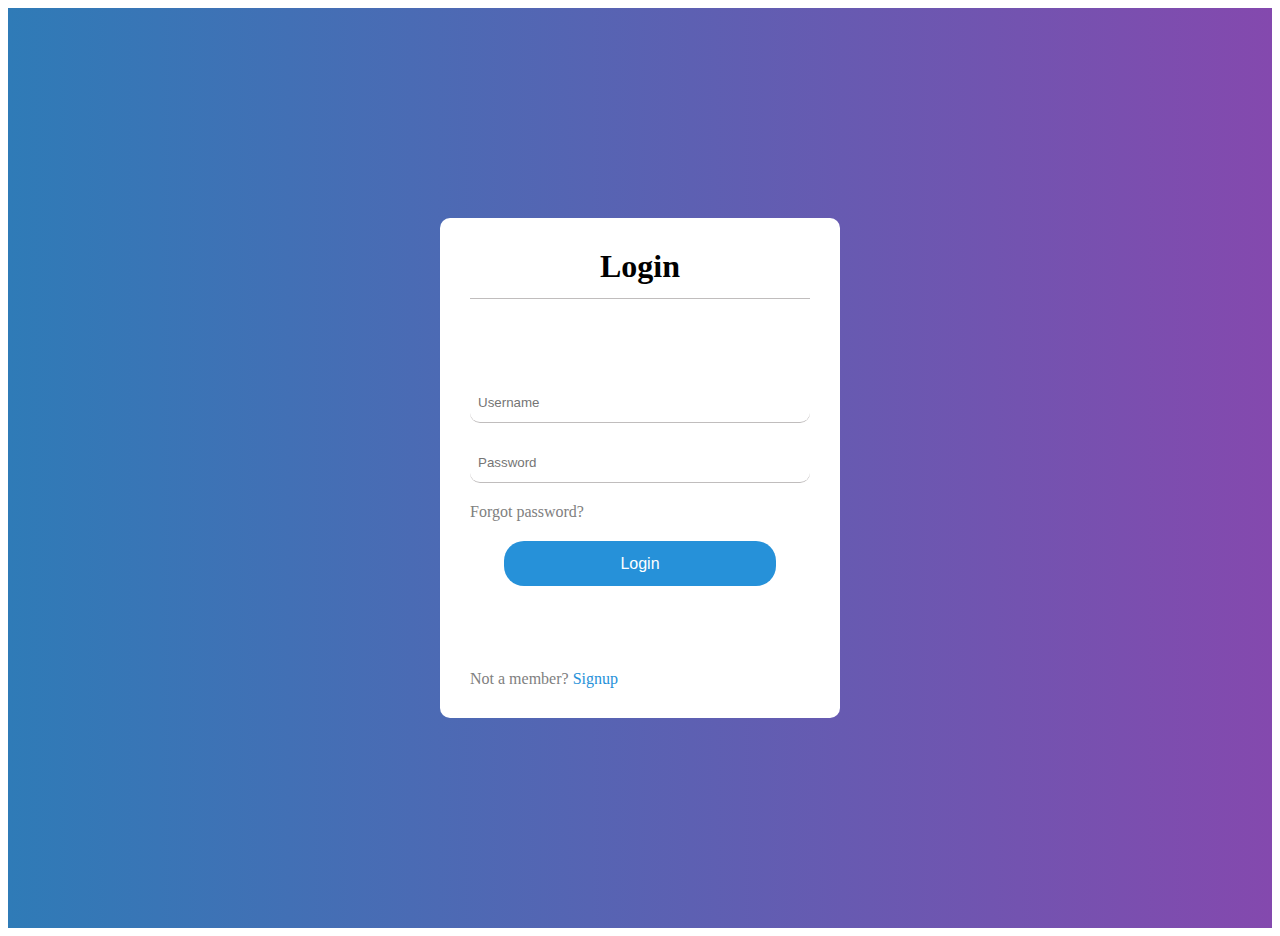
<file: login.html>
<!DOCTYPE html>
<html lang="en">
  <head>
    <meta charset="UTF-8" />
    <meta http-equiv="X-UA-Compatible" content="IE=edge" />
    <meta name="viewport" content="width=device-width, initial-scale=1.0" />
    <title>Login</title>
    <link
      rel="stylesheet"
      href="https://cdnjs.cloudflare.com/ajax/libs/font-awesome/6.2.1/css/all.min.css"
      integrity="sha512-MV7K8+y+gLIBoVD59lQIYicR65iaqukzvf/nwasF0nqhPay5w/9lJmVM2hMDcnK1OnMGCdVK+iQrJ7lzPJQd1w=="
      crossorigin="anonymous"
      referrerpolicy="no-referrer"
    />
    <style>
      a {
        text-decoration: none;
        color: gray;
      }
      .container {
        height: 920px;
        background-image: linear-gradient(to right, #2f7bb7, #8449ae);
        display: flex;
        justify-content: center;
        align-items: center;
        color: gray;
      }
      .wrapper {
        box-sizing: border-box;
        padding: 30px;
        border-radius: 10px;
        background-color: white;
        width: 400px;
        height: 500px;
        display: flex;
        flex-direction: column;
        justify-content: space-between;
      }
      .header {
        color: black;
        height: 50px;
        font-size: 2rem;
        font-weight: 600;
        text-align: center;
        border-bottom: 1px solid rgb(192, 189, 189);
      }
      form {
        display: flex;
        flex-direction: column;
        gap: 20px;
      }
      input {
        border-radius: 10px;
        box-sizing: border-box;
        padding: 8px;
        height: 40px;
        border: none;
        border-bottom: 1px solid rgb(192, 189, 189);
      }
      input:focus {
        outline: none;
      }
      /* input:invalid {
        border: 2px solid red;
      }

      input:valid {
        border: 2px solid green;
      } */
      .password {
        position: relative;
        width: 100%;
      }
      .password input {
        width: 100%;
      }
      i {
        position: absolute;
        right: 10px;
        top: 50%;
        transform: translateY(-50%);
      }
      i:hover {
        cursor: pointer;
      }
      button {
        border: none;
        border-radius: 20px;
        background-color: #2691d9;
        margin: 0 auto;
        width: 80%;
        height: 45px;
        color: white;
        font-size: 1rem;
      }
      button:hover {
        cursor: pointer;
      }
      .signup a {
        color: #2691d9;
      }
    </style>
  </head>
  <body>
    <div class="container">
      <div class="wrapper">
        <div class="header">Login</div>
        <form>
          <input
            id="username"
            name="username"
            type="text"
            placeholder="Username"
            required
          />

          <div class="password">
            <input
              id="password"
              name="password"
              type="password"
              placeholder="Password"
            />
            <i class="fa-solid fa-eye-slash"></i>
          </div>
          <a href="">Forgot password? </a>
          <button type="button">Login</button>
        </form>
        <div class="signup">
          <span>Not a member?</span>
          <a href="">Signup</a>
        </div>
      </div>
    </div>
  </body>

  <script>
    const btn = document.querySelector("button");
    let username = document.getElementById("username");
    let password = document.getElementById("password");
    let showPassword = document.querySelector("i");

    const handlePassword = () => {
      password.type = password.type == "password" ? "text" : "password";
    };
    showPassword.addEventListener("click", handlePassword);

    btn.onclick = () => {
      username.setCustomValidity("message");
    };
  </script>
</html>
</file>
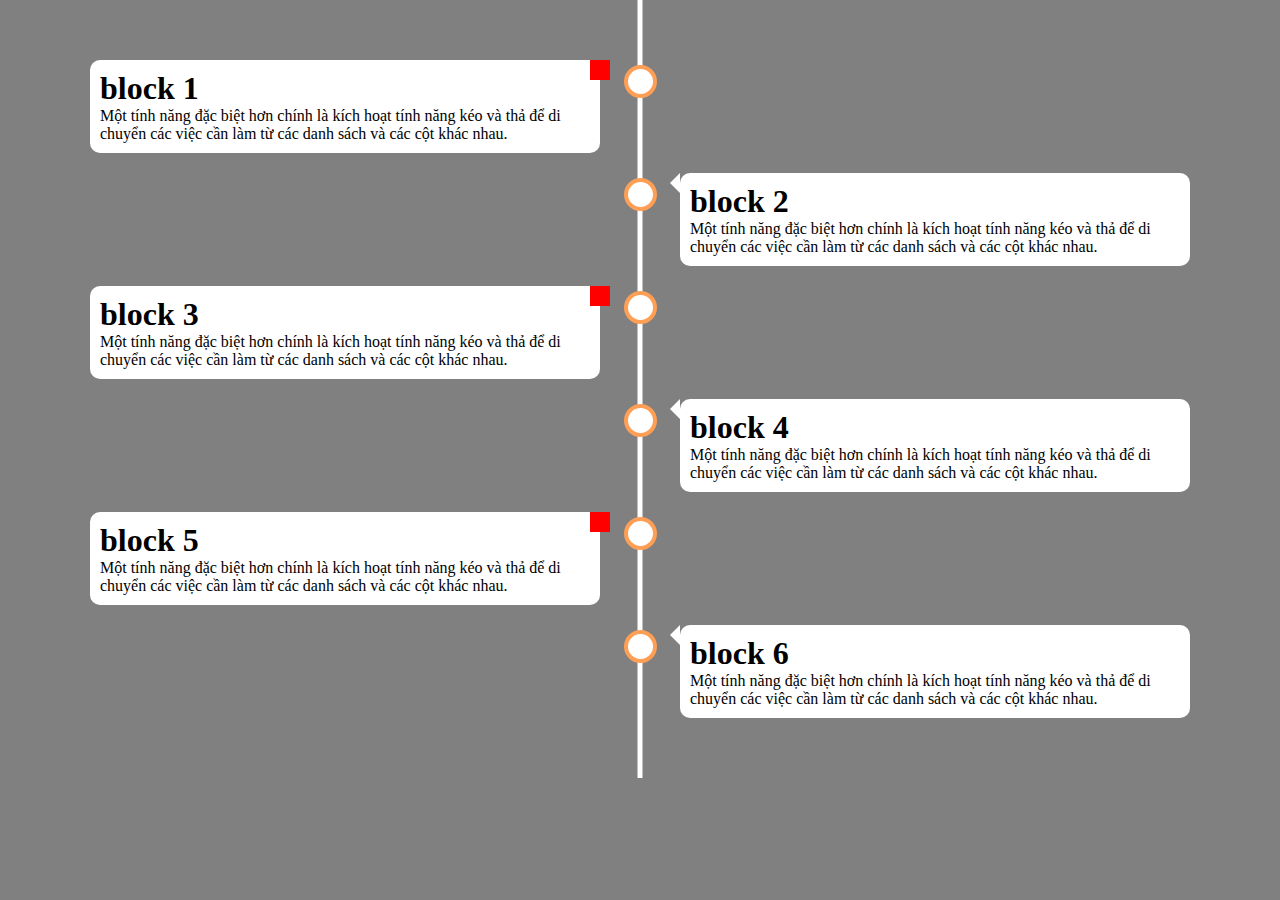
<file: timeLine.html>
<!DOCTYPE html>
<html lang="en">
  <head>
    <meta charset="UTF-8" />
    <meta http-equiv="X-UA-Compatible" content="IE=edge" />
    <meta name="viewport" content="width=device-width, initial-scale=1.0" />
    <title>Document</title>
    <style>
      * {
        margin: 0;
        padding: 0;
        box-sizing: border-box;
      }
      body {
        width: 100%;
        height: 100%;
        background-color: gray;
      }

      li {
        list-style-type: none;
      }
      .container {
        position: relative;
        padding: 50px;
      }

      .container::after {
        position: absolute;
        top: 0;
        left: 50%;
        width: 5px;
        height: 100%;
        content: "";
        background-color: white;
        transform: translateX(-50%);
      }

      .right {
        left: 50%;
      }

      .right::after {
        left: -16px;
      }

      li {
        position: relative;
        display: block;
        max-width: 50%;
        padding: 10px 40px;
      }

      .content {
        padding: 10px;
        border-radius: 10px;
        background-color: #fff;
        position: relative;
      }

      .l::after {
        content: " ";
        position: absolute;
        top: 0;
        right: -10px;
        border: medium solid white;
        border-width: 10px 10px 10px 10px;
        border-color: red red red red;
      }

      .r::after {
        content: " ";
        position: absolute;
        top: 0;
        left: -10px;
        border: medium solid white;
        border-width: 10px 10px 10px 0;
        border-color: transparent white transparent transparent;
      }
      /* The circles on the timeline */
      li::after {
        content: "";
        position: absolute;
        width: 25px;
        height: 25px;
        background-color: white;
        border: 4px solid #ff9f55;
        top: 15px;
        right: -17px;
        border-radius: 50%;
        z-index: 1;
      }
    </style>
  </head>
  <body>
    <div class="container">
      <ul>
        <li class="left">
          <div class="content l">
            <h1>block 1</h1>
            <span
              >Một tính năng đặc biệt hơn chính là kích hoạt tính năng kéo và
              thả để di chuyển các việc cần làm từ các danh sách và các cột khác
              nhau.
            </span>
          </div>
        </li>
        <li class="right">
          <div class="content r">
            <h1>block 2</h1>
            <span
              >Một tính năng đặc biệt hơn chính là kích hoạt tính năng kéo và
              thả để di chuyển các việc cần làm từ các danh sách và các cột khác
              nhau.
            </span>
          </div>
        </li>
        <li class="left">
          <div class="content l">
            <h1>block 3</h1>
            <span
              >Một tính năng đặc biệt hơn chính là kích hoạt tính năng kéo và
              thả để di chuyển các việc cần làm từ các danh sách và các cột khác
              nhau.
            </span>
          </div>
        </li>
        <li class="right">
          <div class="content r">
            <h1>block 4</h1>
            <span
              >Một tính năng đặc biệt hơn chính là kích hoạt tính năng kéo và
              thả để di chuyển các việc cần làm từ các danh sách và các cột khác
              nhau.
            </span>
          </div>
        </li>
        <li class="left">
          <div class="content l">
            <h1>block 5</h1>
            <span
              >Một tính năng đặc biệt hơn chính là kích hoạt tính năng kéo và
              thả để di chuyển các việc cần làm từ các danh sách và các cột khác
              nhau.
            </span>
          </div>
        </li>

        <li class="right">
          <div class="content r">
            <h1>block 6</h1>
            <span
              >Một tính năng đặc biệt hơn chính là kích hoạt tính năng kéo và
              thả để di chuyển các việc cần làm từ các danh sách và các cột khác
              nhau.
            </span>
          </div>
        </li>
      </ul>
    </div>
  </body>
</html>
</file>
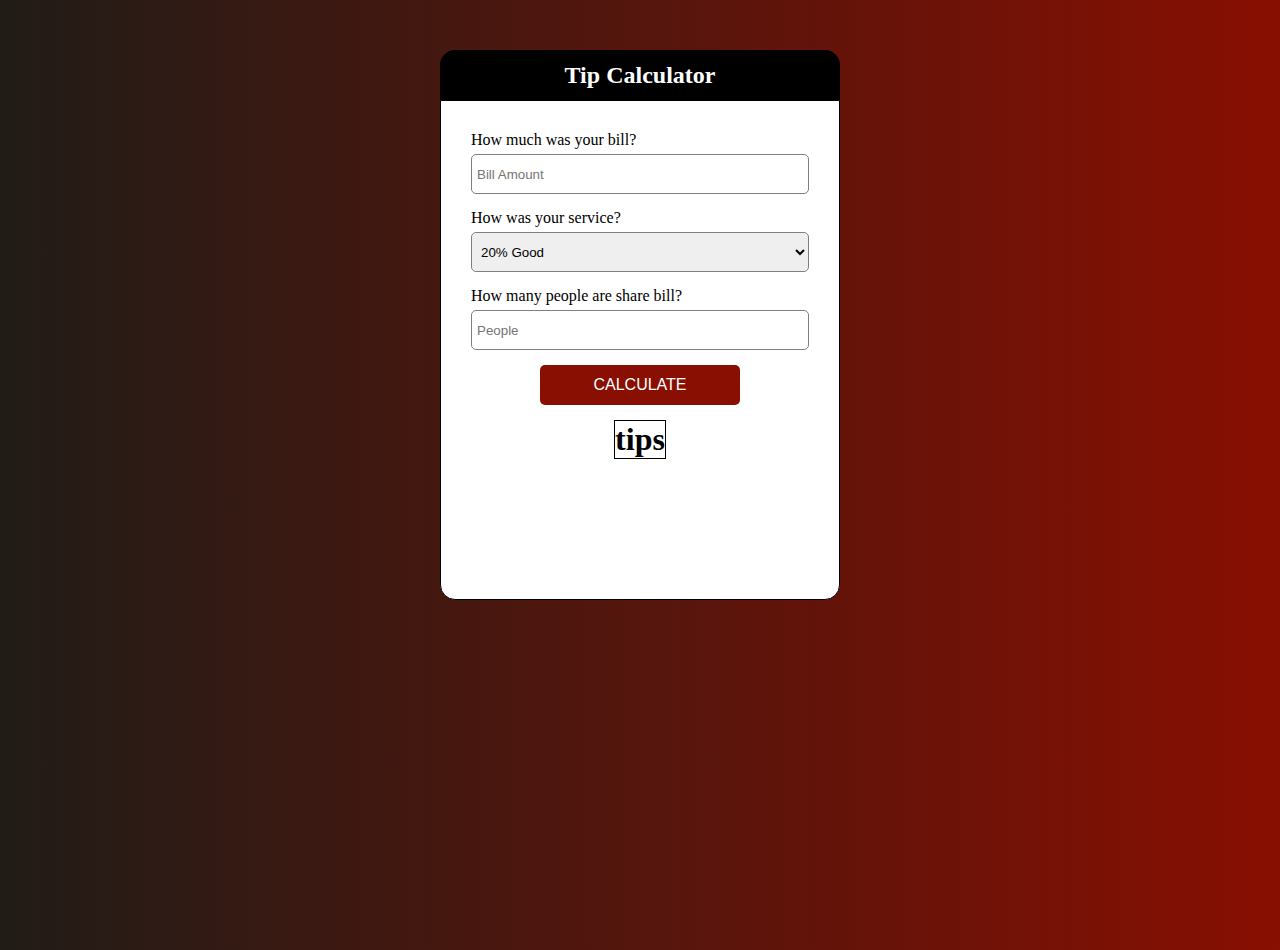
<file: tipCalculator.html>
<!DOCTYPE html>
<html lang="en">
  <head>
    <meta charset="UTF-8" />
    <meta http-equiv="X-UA-Compatible" content="IE=edge" />
    <meta name="viewport" content="width=device-width, initial-scale=1.0" />
    <title>Calculator</title>
  </head>
  <style>
    * {
      margin: 0;
      padding: 0;
    }
    .container {
      width: 100%;
      height: 900px;
      background-image: linear-gradient(to right, #211c17, #880f02);
      padding-top: 50px;
      display: flex;
      flex-direction: column;
      align-items: center;
    }

    .header {
      width: 400px;
      height: 50px;
      border-radius: 15px 15px 0px 0px;
      background-color: black;
      display: flex;
      align-items: center;
      justify-content: center;
    }

    .heading {
      display: flex;
      align-items: center;
      height: 100%;
      color: white;
      text-align: center;
    }

    form {
      background-color: white;
      display: flex;
      flex-direction: column;
      gap: 15px;
      width: 400px;
      height: 500px;
      border: 1px solid black;
      border-radius: 0 0 15px 15px;
      box-sizing: border-box;
      padding: 30px;
    }

    form div {
      display: flex;
      flex-direction: column;
      gap: 5px;
    }
    input,
    select {
      height: 40px;
      border-radius: 5px;
      border: 1px solid gray;
      box-sizing: border-box;
      padding: 5px;
    }
    input:focus{
      outline: none;
    }
    button {
      border-radius: 5px;
      border: none;
      background-color: #880f02;
      color: white;
      margin: 0 auto;
      font-size: 1rem;
      font-weight: 500;
      width: 200px;
      height: 40px;
    }

    button:hover {
      cursor: pointer;
    }

    .total-tip {
      font-size: 2rem;
      font-weight: 600;
      border: 1px solid black;
      margin: 0 auto;
    }
  </style>

  <body>
    <div class="container">
      <div class="header">
        <div class="heading">
          <h2>Tip Calculator</h2>
        </div>
      </div>
      <form>
        <div>
          <label for="money">How much was your bill?</label>
          <input  type="number" id="money" placeholder="Bill Amount" />
        </div>
        <div>
          <label for="service">How was your service?</label>
          <select id="service">
            --Choose
            <option value="20">20% Good</option>
            <option value="15">15% OK</option>
            <option value="10">10% Bad</option>
            <option value="5">5% Terrible</option>
          </select>
        </div>
        <div>
          <label for="people">How many people are share bill?</label>
          <input type="number" id="people" placeholder="People" />
        </div>
        <button type="button">CALCULATE</button>
        <div class="total-tip">
          <span id="show-tip">tips</span>
        </div>
      </form>
    </div>
  </body>

  <script>
    let btn = document.querySelector("button");
    btn.onclick = () => {
      let money = document.querySelector("#money").value;
      let service = document.querySelector("#service").value;
      let people = document.querySelector("#people").value;
      let showTip = document.getElementById("show-tip");
      let tip = (money * service) / 100;
      let totalTip = tip / people;
      showTip.innerText = `${totalTip.toFixed(2)}$`;
    };
  </script>
</html>
</file>
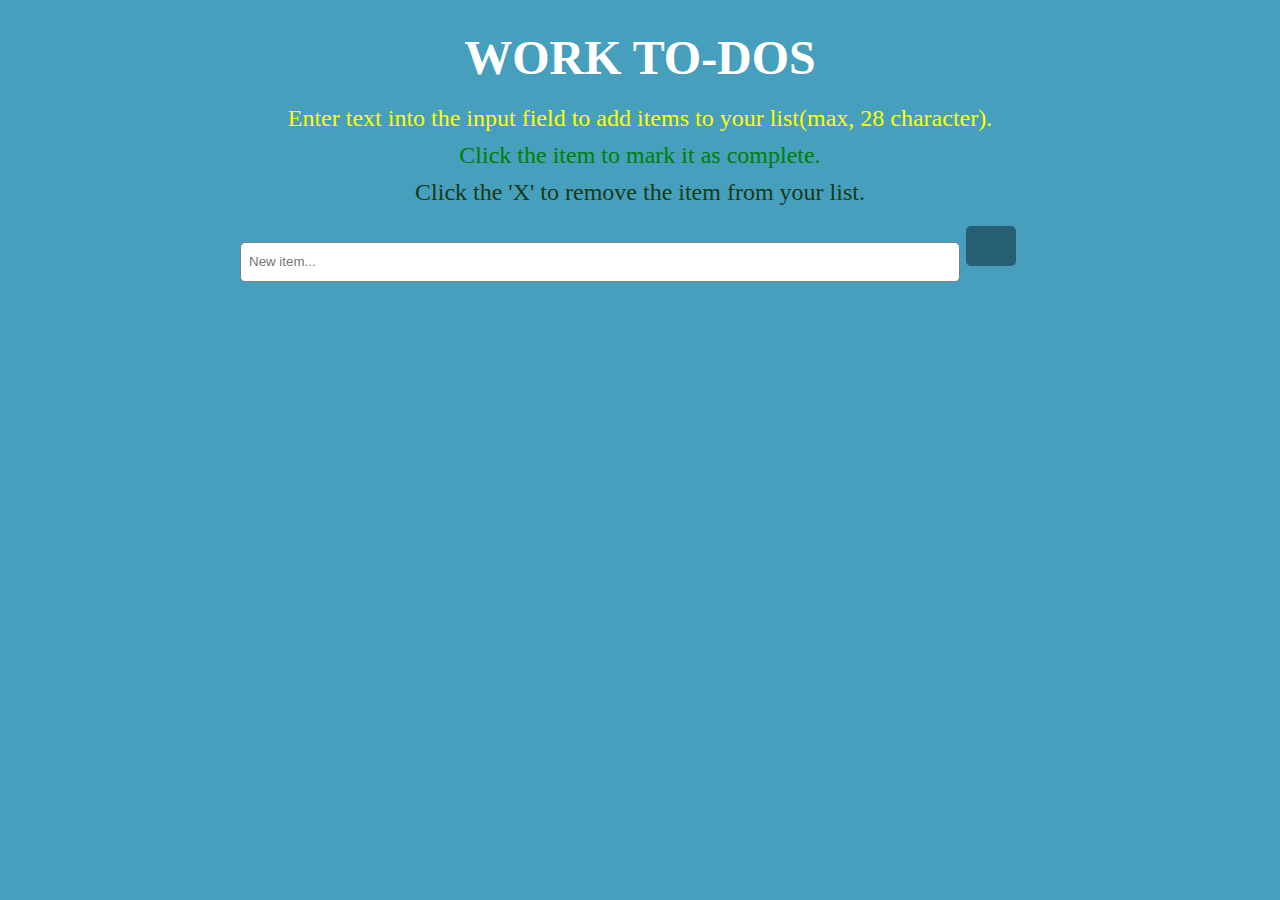
<file: todoList.html>
<!DOCTYPE html>
<html lang="en">
  <head>
    <meta charset="UTF-8" />
    <meta http-equiv="X-UA-Compatible" content="IE=edge" />
    <meta name="viewport" content="width=device-width, initial-scale=1.0" />
    <title>To Do List</title>
    <link rel="stylesheet" href="https://cdnjs.cloudflare.com/ajax/libs/font-awesome/6.2.1/css/all.min.css" integrity="sha512-MV7K8+y+gLIBoVD59lQIYicR65iaqukzvf/nwasF0nqhPay5w/9lJmVM2hMDcnK1OnMGCdVK+iQrJ7lzPJQd1w==" crossorigin="anonymous" referrerpolicy="no-referrer" />
    <style>
      * {
        margin: 0;
        padding: 0;
      }

      .container {
        width: 100%;
        height: 900px;
        background-color: #469fbd;
        display: flex;
        justify-content: center;
        font-size: 1.5rem;
      }
      .heading {
        color: white;
        font-size: 3rem;
      }

      .content {
        margin-top: 30px;
        width: 800px;
        height: 500px;
        display: flex;
        flex-direction: column;
        align-items: center;
        gap: 20px;
      }

      .text-content {
        display: flex;
        flex-direction: column;
        gap: 10px;
        text-align: center;
      }
      main {
        display: flex;
        justify-content: center;
        flex-direction: column;
        gap: 20px;
        width: 100%;
      }
      .yellow {
        color: yellow;
      }
      .green-1 {
        color: green;
      }
      .green-2 {
        color: rgb(21, 59, 21);
      }
      input {
        height: 40px;
        width: 90%;
        border-radius: 5px;
        border: 1px solid gray;
        box-sizing: border-box;
        padding: 8px;
      }
      input:focus {
        outline: none;
      }
      button {
        background-color: #265f72;
        color: #6ab7c9;
        border: none;
        height: 40px;
        width: 50px;
        border-radius: 5px;
      }
      button:hover {
        cursor: pointer;
      }
      ul {
        width: 90%;
        display: flex;
        flex-direction: column;
        gap: 10px;
      }
      li {
        background-color: #6ab7c9;
        color: white;
        width: 100%;
        border: 3px solid #307c93;
        height: 40px;
        border-radius: 5px;
        display: flex;
        justify-content: space-between;
        align-items: center;
        padding: 0 8px;
      }
      li a {
        text-decoration: none;
        color: #265f72;
      }
      li a:hover {
        cursor: pointer;
      }
    </style>
  </head>
  <body>
    <div class="container">
      <div class="content">
        <header class="header">
          <h1 class="heading">WORK TO-DOS</h1>
        </header>
        <section class="text-content">
          <span class="yellow"
            >Enter text into the input field to add items to your list(max, 28
            character).
          </span>
          <span class="green-1">Click the item to mark it as complete.</span>
          <span class="green-2"
            >Click the 'X' to remove the item from your list.</span
          >
        </section>
        <main>
          <div>
            <input type="text" id="value" placeholder="New item..." value="" />
            <button><i class="fa-solid fa-circle-plus"></i></i></button>
          </div>
          <ul></ul>
        </main>
      </div>
    </div>
  </body>

  <!-- action show is DOM -->
  <!-- <script>
    const btn = document.querySelector("button");
    const ul = document.querySelector("ul");
    btn.onclick = () => {
      let value = document.getElementById("value").value;
      let li = document.createElement("li");
      let span = document.createElement("span");
      span.appendChild(document.createTextNode(value));
      let a = document.createElement("a");
      a.appendChild(document.createTextNode("X"));
      li.appendChild(span);
      li.appendChild(a);
      ul.appendChild(li);
    };
  </script> -->

  <script>
    let todo = [];
    const showTodo = () => {
      const ul = document.querySelector("ul");
      let html = "";
      todo.map((item, index) => {
        return (html += `<li><span>${item}</span><a class="delete">X</a></li>`);
      });
      ul.innerHTML = html;
    };
    const addTodo = () => {
      var inputValue = document.querySelector("input");
      todo.push(inputValue.value);
      inputValue.value = "";
      inputValue.focus();
    };
    const deleTodo = () => {
      const deleTodo = document.querySelectorAll(".delete");
      for (let i = 0; i < deleTodo.length; i++) {
        deleTodo[i].onclick = function () {
          this.parentNode.remove();
        };
      }
    };
    document.querySelector("button").onclick = () => {
      if (document.querySelector("input").value.length == 0) {
        alert("Please Enter The Value");
      } else {
        addTodo();
        showTodo();
        deleTodo();
      }
    };
  </script>
</html>
</file>
